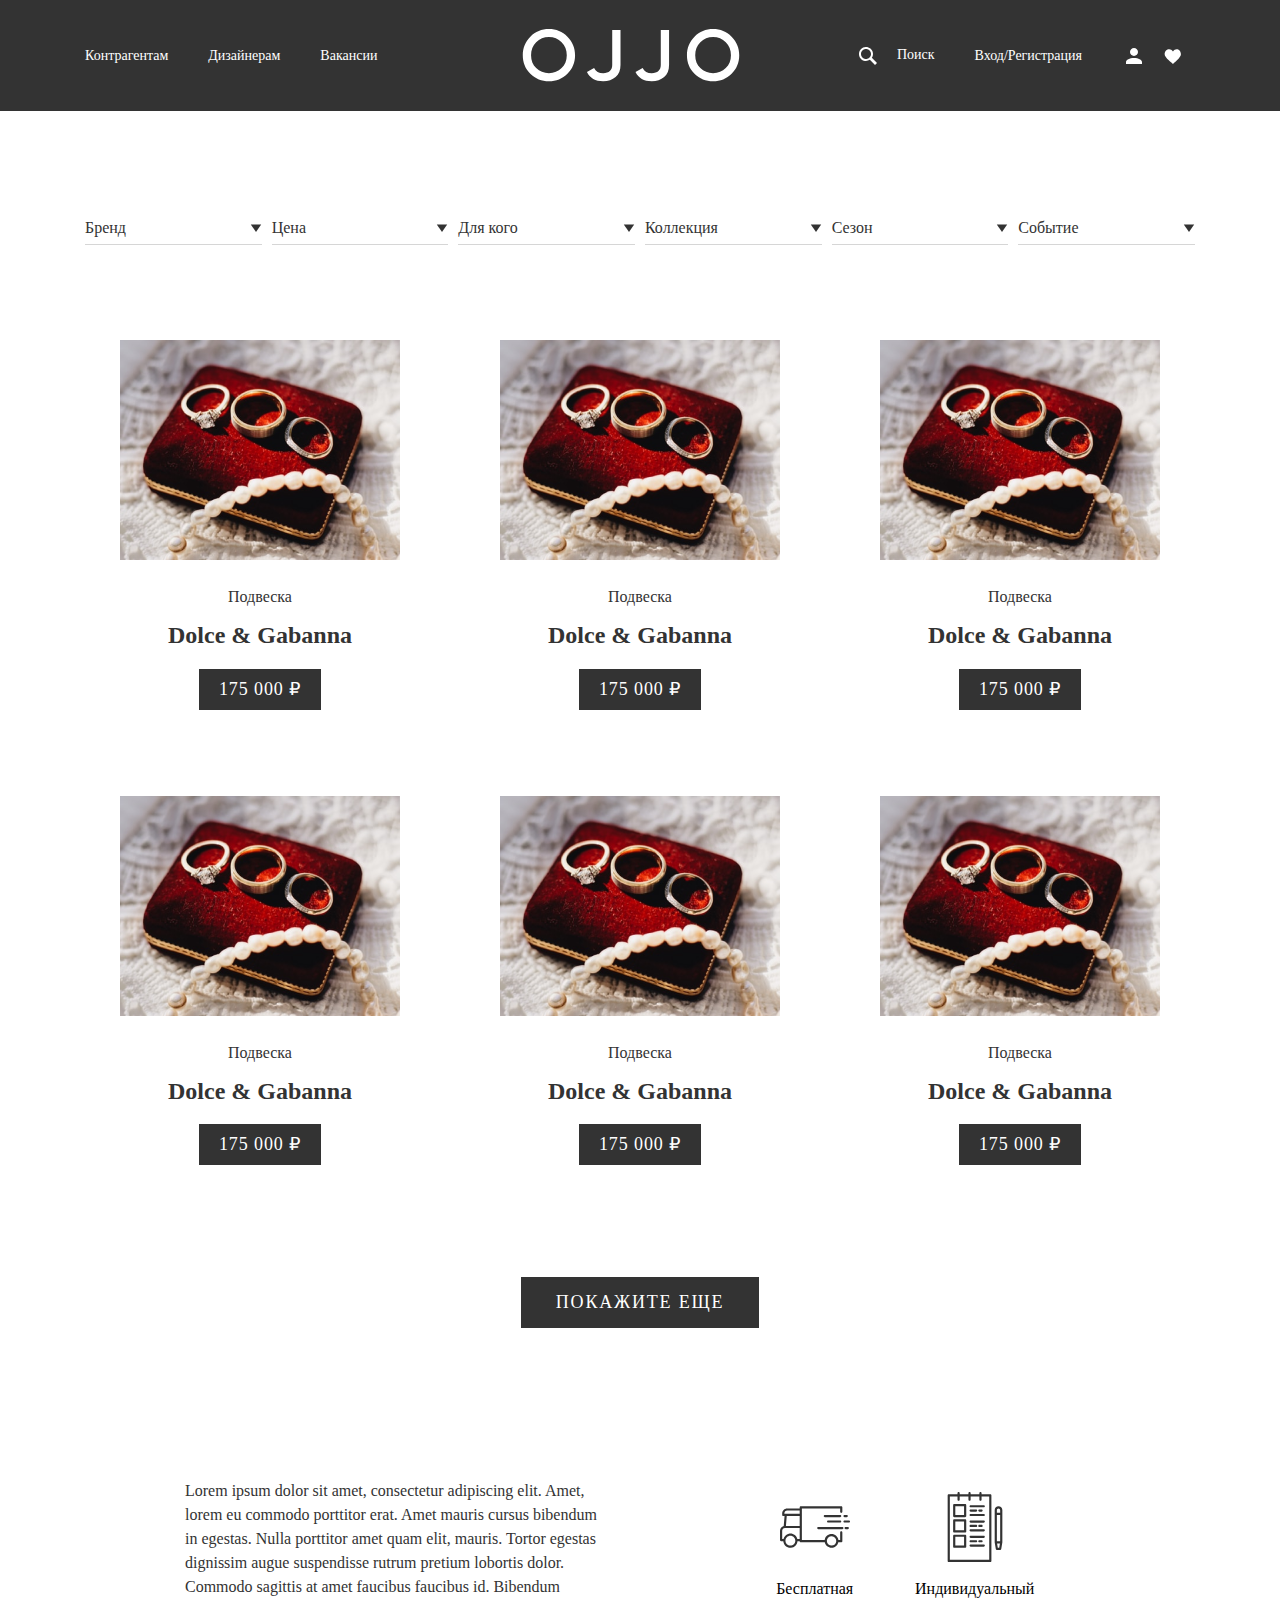
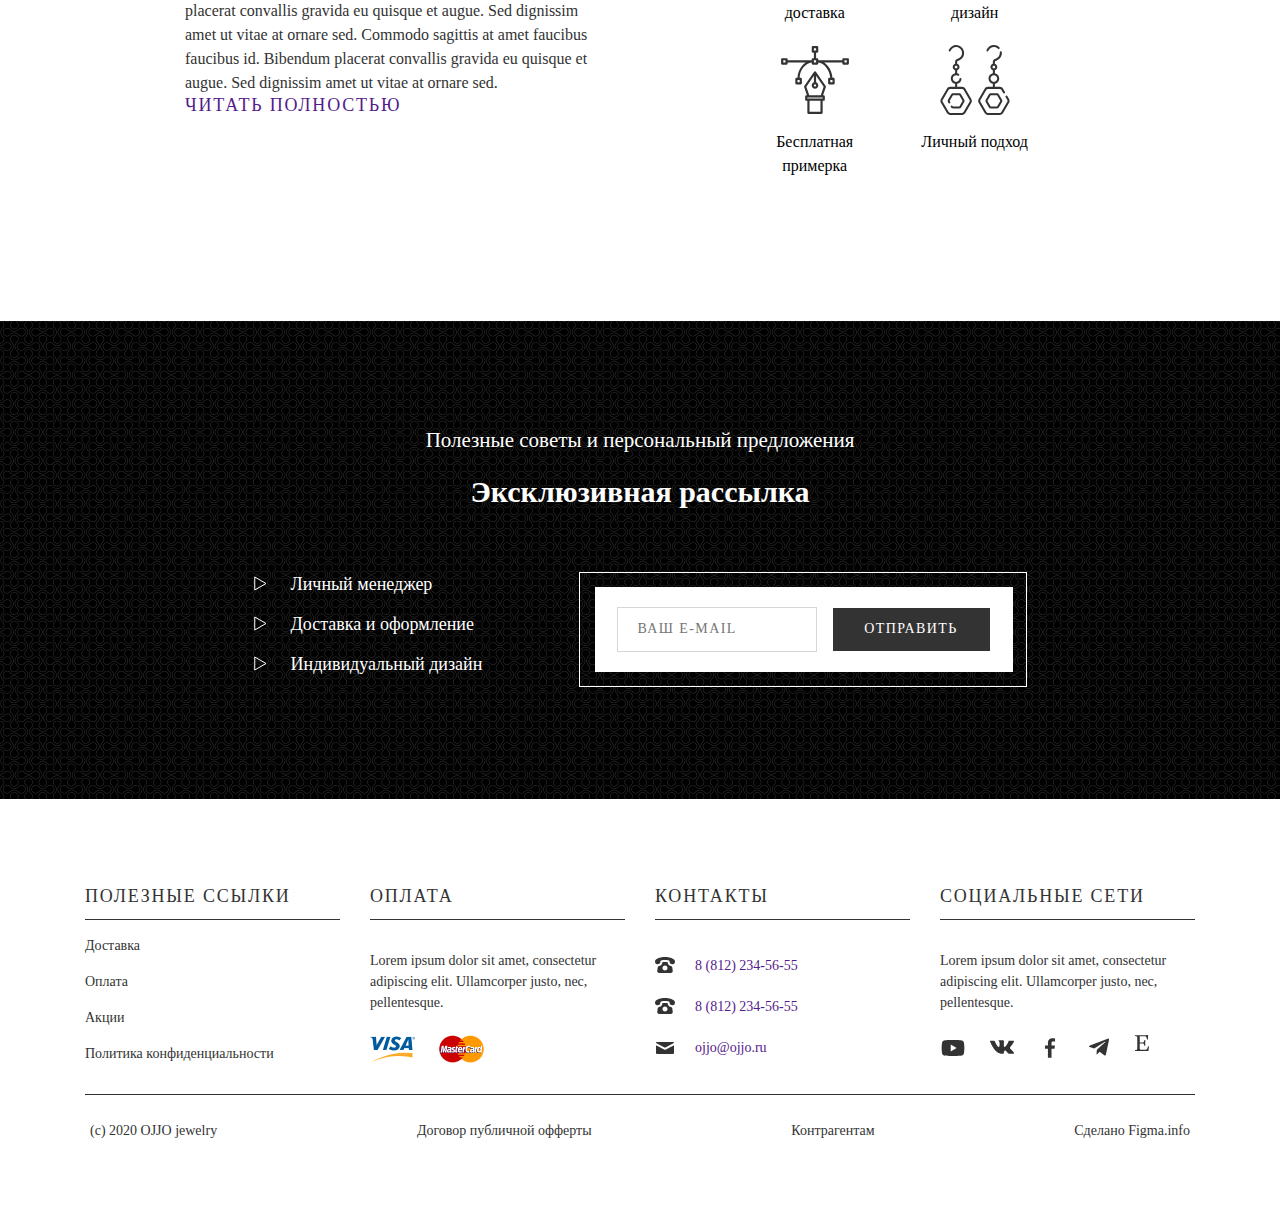
<file: index.html>
<!DOCTYPE html>
<html lang="ru">
<head>
	<meta charset="UTF-8">
	<meta name="viewport" content="width=device-width, initial-scale=1.0">
	<title>Document</title>
	<link rel="stylesheet" href="css/app.min.css">
</head>
<body>
	<header class="header">
		<div class="wrapper">
			<div class="head__container">
				<div class="head__line-left">
					<nav>
						<ul><a href="#" class="header__font">Контрагентам</a></ul>
						<ul><a href="#" class="header__font">Дизайнерам</a></ul>
						<ul><a href="#" class="header__font">Вакансии</a></ul>
					</nav>
				</div>
				<div class="head__logo">
					<a href="#">
						<img src="img/logo.svg" class="logo" alt="">
					</a>
				</div>
				<div class="head__line-right">
					<nav>
						<ul><a href="#" class="header_search header__font"><img src="img/icon-search.svg" alt="#"> Поиск</a></ul>
						<ul><a href="#" class="header__font">Вход/Регистрация</a></ul>
						<ul><a href="#"><img src="img/icon-socials.svg" alt=""></a></ul>
						<ul><a href="#"><img src="img/icon-like.svg" alt=""></a></ul>
					</nav>
				</div>
			</div>
		</div>
	</header>
	<div class="content">
		<div class="wrapper">
			<div class="products">
				<div class="products__filter">
					<botton class="products__filter_botton">Бренд<img src="img/icon-filter-botton.svg" alt="#"></botton>
					<botton class="products__filter_botton">Цена<img src="img/icon-filter-botton.svg" alt="#"></botton>
					<botton class="products__filter_botton">Для кого<img src="img/icon-filter-botton.svg" alt="#"></botton>
					<botton class="products__filter_botton">Коллекция<img src="img/icon-filter-botton.svg" alt="#"></botton>
					<botton class="products__filter_botton">Сезон<img src="img/icon-filter-botton.svg" alt="#"></botton>
					<botton class="products__filter_botton">Событие<img src="img/icon-filter-botton.svg" alt="#"></botton>
				</div>
				<div class="products__box">
					<div class="products__grid">
						<div class="products__item">
							<img src="img/product.png" class="products__item_img" alt="">
							<p class="products__item_dscr">Подвеска</p>
							<p class="products__item_brand">Dolce & Gabanna</p>
							<button class="products__item_price">175 000 ₽</button>
						</div>
						<div class="products__item">
							<img src="img/product.png" class="products__item_img" alt="">
							<p class="products__item_dscr">Подвеска</p>
							<p class="products__item_brand">Dolce & Gabanna</p>
							<button class="products__item_price">175 000 ₽</button>
						</div>
						<div class="products__item">
							<img src="img/product.png" class="products__item_img" alt="">
							<p class="products__item_dscr">Подвеска</p>
							<p class="products__item_brand">Dolce & Gabanna</p>
							<button class="products__item_price">175 000 ₽</button>
						</div>
						<div class="products__item">
							<img src="img/product.png" class="products__item_img" alt="">
							<p class="products__item_dscr">Подвеска</p>
							<p class="products__item_brand">Dolce & Gabanna</p>
							<button class="products__item_price">175 000 ₽</button>
						</div>
						<div class="products__item">
							<img src="img/product.png" class="products__item_img" alt="">
							<p class="products__item_dscr">Подвеска</p>
							<p class="products__item_brand">Dolce & Gabanna</p>
							<button class="products__item_price">175 000 ₽</button>
						</div>
						<div class="products__item">
							<img src="img/product.png" class="products__item_img" alt="">
							<p class="products__item_dscr">Подвеска</p>
							<p class="products__item_brand">Dolce & Gabanna</p>
							<button class="products__item_price">175 000 ₽</button>
						</div>
					</div>
					<div class="products__button">
						<button class="products__btn_show-more">покажите еще</button>
					</div>
				</div>
				<div class="products__description">
					<div class="products__description_text">
						<p>Lorem ipsum dolor sit amet, consectetur adipiscing elit. Amet, lorem eu commodo porttitor erat. Amet mauris cursus bibendum in egestas. Nulla porttitor amet quam elit, mauris. Tortor egestas dignissim augue suspendisse rutrum pretium lobortis dolor. Commodo sagittis at amet faucibus faucibus id. Bibendum placerat convallis gravida eu quisque et augue. Sed dignissim amet ut vitae at ornare sed.
							Commodo sagittis at amet faucibus faucibus id. Bibendum placerat convallis gravida eu quisque et augue. Sed dignissim amet ut vitae at ornare sed.</p>
						<a href="">читать полностью</a>
					</div>
					<div class="products__description_items">
						<div class="products__description_item">
							<img src="img/products__description_item1.svg" alt="">
							<p>Бесплатная доставка</p>
						</div>
						<div class="products__description_item">
							<img src="img/products__description_item3.svg" alt="">
							<p>Бесплатная примерка</p>
						</div>
						<div class="products__description_item">
							<img src="img/products__description_item2.svg" alt="">
							<p>Индивидуальный дизайн</p>
						</div>
						<div class="products__description_item">
							<img src="img/products__description_item4.svg" alt="">
							<p>Личный подход</p>
						</div>
					</div>
				</div>
			</div>
		</div>
	</div>
	<section class="subscribe">
		<div class="wrapper">
			<div class="subscribe__tags">
				<h3 class="subscribe__tag">Полезные советы и персональный предложения</h3>
				<h2 class="subscribe__tag-bold">Эксклюзивная рассылка</h2>
			</div>	
			<div class="subscribe__main">
				<div class="subscribe__list_block">
					<ul>
						<li>Личный менеджер</li>
						<li>Доставка и оформление</li>
						<li>Индивидуальный дизайн</li>
					</ul>
				</div>
				<div class="subscribe__input_border">
					<div class="subscribe__input_block">
						<input type="text" class="subscribe__input"
								placeholder="ваш e-mail">
						<button class="subscribe__button">отправить</button>
					</div>
				</div>
			</div>
		</div>
	</section>
	<footer>
		<div class="wrapper">
			<div class="footer">
				<div class="links">
					<h4>полезные ссылки</h4>
					<div class="links_box">
						<a href="" class="foot_links">Доставка</a>
						<a href="" class="foot_links">Оплата</a>
						<a href="" class="foot_links">Акции</a>
						<a href="" class="foot_links">Политика конфиденциальности</a>	
					</div>
				</div>
				<div class="payment">
					<h4>оплата</h4>
					<div class="payment_box">
						<p class="payment_text">
							Lorem ipsum dolor sit amet, consectetur adipiscing elit. Ullamcorper justo, nec, pellentesque.
						</p>
						<img src="img/visa.png" alt="" class="visa">
						<img src="img/mastercard.png" alt="" class="mastercard">
					</div>
				</div>
				<div class="contacts">
					<h4>контакты</h4>
					<div class="contacts_box">
						<a href="" class="contacts_phone">8 (812) 234-56-55</a>
						<a href="" class="contacts_phone">8 (812) 234-56-55</a>
						<a href="" class="contacts_mail">ojjo@ojjo.ru</a>
					</div>
				</div>
				<div class="social">
					<h4>социальные сети</h4>
					<div class="social__box">
						<p>
							Lorem ipsum dolor sit amet, consectetur adipiscing elit. Ullamcorper justo, nec, pellentesque.
						</p>
						<a href="#"><img src="img/logo-youtube.svg" alt=""></a>
						<a href="#"><img src="img/logo-vk.svg" alt=""></a>
						<a href="#"><img src="img/logo-facebook.svg" alt=""></a>
						<a href="#"><img src="img/logo-telegram.svg" alt=""></a>
						<a href="#"><img src="img/logo-etsy.svg" alt=""></a>
					</div>	
				</div>	
			</div>
			<div class="footer__line">
				<a href="#">(c) 2020 OJJO jewelry</a>
				<a href="#">Договор публичной офферты</a>
				<a href="#">Контрагентам</a>
				<a href="#">Сделано Figma.info</a>
			</div>
		</div>
	</footer>
</body>
</html>
</file>
<file: css/app.min.css>
*{padding:0;margin:0;border:0}*,*:before,*:after{-moz-box-sizing:border-box;-webkit-box-sizing:border-box;box-sizing:bordeer-box}:focus,:active{outline:none}a:focus,a:active{outline:none}nav,footer,header,aside{display:block}html,body{height:100%;width:100%;font-size:100%;line-height:1;font-size:14px;-ms-text-size-adjust:100%;-moz-text-size-adjust:100%;-webkit-text-size-adjust:100%}input,button,textarea{font-family:inherit}input::-ms-clear{display:none}button{cursor:pointer}button::moz-focus-inner{padding:0;border:0}a,a:visited{text-decoration:none}a:hover{text-decoration:none}ul li{list-style:none}img{vertical-align:top}h1,h2,h3,h4,h5,h6{font-size:inherit;font-weight:400}.wrapper{max-width:1110px;margin:0 auto}.header{background-color:#333333}.header .head__container{height:111px;display:flex;justify-content:space-between;align-items:center}.header .head__container .head__line-left{width:321px}.header .head__container .head__line-left nav{display:flex;margin:0px -20px}.header .head__container .head__line-left a{margin:0px 20px}.header .head__container .head__line-right{margin:0px -20px}.header .head__container .head__line-right nav{display:flex;align-items:center}.header .head__container .head__line-right ul{display:flex;margin:0px 20px}.header .head__container .head__line-right ul:last-child{margin-left:-15px}.header .head__container .head__line-right ul img{margin-right:13px}.header__font{font-family:Gilroy;font-style:normal;font-weight:normal;font-size:14px;line-height:150%;color:#FFFFFF}.content{padding:100px 0px 102px 0px}.content .products__filter{display:flex;justify-content:space-between;flex-wrap:wrap;margin:0px -5px}.content .products__filter_botton{margin:0px 5px 20px 5px;display:flex;align-items:center;justify-content:space-between;width:calc(100%/6 - 10px);height:34px;border-bottom:1px solid #D6D6D6;font-family:Gilroy;font-style:normal;font-weight:normal;font-size:16px;line-height:150%;color:#333333}.content .products__box .products__grid{display:flex;flex-wrap:wrap;justify-content:space-between;padding:40px 0px 60px 0px;margin:0px -15px}.content .products__box .products__grid .products__item{padding:35px;width:calc(100%/3 - 30px);text-align:center;margin:0px 15px 15px 15px}.content .products__box .products__grid .products__item .products__item_img{width:100%;margin-bottom:25px}.content .products__box .products__grid .products__item .products__item_dscr{margin-bottom:10px;font-family:Gilroy;font-style:normal;font-weight:normal;font-size:16px;line-height:150%;color:#333333}.content .products__box .products__grid .products__item .products__item_brand{margin-bottom:15px;font-family:Gilroy;font-style:normal;font-weight:600;font-size:24px;line-height:140%;color:#333333}.content .products__box .products__grid .products__item .products__item_price{padding:10px 20px;font-family:Gilroy;font-style:normal;font-weight:normal;font-size:18px;line-height:21px;letter-spacing:0.05em;text-transform:uppercase;color:#FFFFFF;background:#333333;border:1px solid #FFFFFF}.content .products__box .products__button{text-align:center}.content .products__box .products__button .products__btn_show-more{text-align:center;padding:15px 35px;background:#333333;border:1px solid #FFFFFF;font-family:Gilroy;font-style:normal;font-weight:500;font-size:18px;line-height:21px;letter-spacing:0.1em;color:#FFFFFF;text-transform:uppercase}.content .products__description{display:flex;padding:150px 0px 0px 0px}.content .products__description .products__description_text{width:540px;color:#333333;font-family:Gilroy;font-style:normal;padding:0px 0px 20px 100px}.content .products__description .products__description_text p{font-weight:normal;font-size:16px;line-height:150%}.content .products__description .products__description_text a{font-weight:500;font-size:18px;line-height:21px;letter-spacing:0.1em;text-transform:uppercase}.content .products__description .products__description_items{display:flex;flex-direction:column;flex-wrap:wrap;height:327px;margin:13px 0px 0px 123px;padding:0px 150px 0px 0px}.content .products__description .products__description_items .products__description_item{margin:0px 20px 20px;width:120px;height:133px;text-align:center;font-family:Gilroy;font-style:normal;font-weight:normal;font-size:16px;line-height:150%;color:#000000}.content .products__description .products__description_items .products__description_item img{width:70px;height:70px;margin-bottom:15px}.subscribe{height:478px;background:url(../img/sub__bg.png);padding:105px 0px 115px 0px}.subscribe .subscribe__tags{text-align:center}.subscribe .subscribe__tags .subscribe__tag{margin-bottom:15px;font-family:Gilroy;font-style:normal;font-weight:normal;font-size:21px;line-height:140%;color:#FFFFFF}.subscribe .subscribe__tags .subscribe__tag-bold{font-family:Noto Serif;font-style:normal;font-weight:bold;font-size:30px;line-height:41px;color:#FFFFFF;margin:0px 0px 60px 0px}.subscribe .subscribe__main{display:flex;justify-content:center}.subscribe .subscribe__main .subscribe__list_block{margin:0px 80px 0px 0px}.subscribe .subscribe__main .subscribe__list_block ul{width:245px;min-height:105px}.subscribe .subscribe__main .subscribe__list_block ul li{font-family:Gilroy;font-style:normal;font-weight:normal;font-size:18px;line-height:140%;color:#FFFFFF;margin:0px 0px 15px 0px}.subscribe .subscribe__main .subscribe__list_block ul li:before{content:'';position:relative;top:3px;width:17px;height:17px;background:url(/img/sub__list_icon.svg) no-repeat;display:inline-block;margin:0px 20px 0px 0px}.subscribe .subscribe__main .subscribe__list_block ul li:last-child{margin:unset}.subscribe .subscribe__main .subscribe__input_border{border:1px solid #fff;max-width:448px;min-height:113px;padding:14px 15px}.subscribe .subscribe__main .subscribe__input_border .subscribe__input_block{width:418px;padding:20px 22px;background-color:#ffffff;display:flex;align-items:center}.subscribe .subscribe__main .subscribe__input_border .subscribe__input_block .subscribe__input{width:200px;height:45px;font-family:Gilroy;font-style:normal;font-weight:500;font-size:14px;line-height:16px;letter-spacing:0.1em;text-transform:uppercase;padding:0px 10px 0px 20px;border:1px solid #D6D6D6;margin-right:15px}.subscribe .subscribe__main .subscribe__input_border .subscribe__input_block .subscribe__button{width:159px;height:45px;background:#333333;border:1px solid #FFFFFF;font-family:Gilroy;font-style:normal;font-weight:500;font-size:14px;line-height:16px;letter-spacing:0.1em;text-transform:uppercase;color:#FFFFFF}h4{font-family:Gilroy;font-style:normal;font-weight:500;font-size:18px;line-height:140%;letter-spacing:0.1em;text-transform:uppercase;color:#333333;margin:0px 0px 10px 0px;text-align:left}footer{padding:85px 0px 60px 0px}footer .footer{display:flex;justify-content:space-between;flex-wrap:wrap}footer .footer div{margin:0px 0px 15px 0px}footer .footer .links{width:255px}footer .footer .links .links_box{border-top:1px solid #333333;padding:15px 0px 0px 0px}footer .footer .links .links_box .foot_links{font-family:Gilroy;font-style:normal;font-weight:normal;font-size:14px;line-height:150%;color:#333333;display:block;margin:0px 0px 15px 0px}footer .footer .links .links_box .foot_links:last-child{margin:unset}footer .footer .payment{width:255px}footer .footer .payment .payment_box{border-top:1px solid #333333}footer .footer .payment .payment_box .payment_text{font-family:Gilroy;font-style:normal;font-weight:normal;font-size:14px;line-height:150%;color:#333333;margin:30px 0px 21px 0px}footer .footer .payment .payment_box .visa{margin:0px 20px 0px 0px}footer .footer .contacts{width:255px}footer .footer .contacts .contacts_box{padding:30px 0px 0px 0px;border-top:1px solid #333333;font-family:Gilroy;font-style:normal;font-weight:normal;font-size:14px;line-height:150%;color:#333333}footer .footer .contacts .contacts_box a{display:block;margin:0px 0px 15px 0px}footer .footer .contacts .contacts_box a:last-child{margin:unset}footer .footer .contacts .contacts_box .contacts_phone:before{content:'';position:relative;top:5px;width:20px;height:20px;background:url(../img/phone.svg) no-repeat;display:inline-block;margin:0px 20px 0px 0px}footer .footer .contacts .contacts_box .contacts_mail:before{content:'';position:relative;top:6px;width:20px;height:20px;background:url(../img/mail.svg) no-repeat;display:inline-block;margin:0px 20px 0px 0px}footer .footer .social{width:255px}footer .footer .social__box{padding:30px 0px 0px 0px;border-top:1px solid #333333}footer .footer .social__box p{font-family:Gilroy;font-style:normal;font-weight:normal;font-size:14px;line-height:150%;color:#333333;margin-bottom:22px}footer .footer .social__box a{margin-right:20px}footer .footer .social__box a img:nth-child(2){top:2}footer .footer__line{border-top:1px solid #333333;justify-content:space-between;padding:20px 0px;display:flex;flex-wrap:wrap}footer .footer__line a{margin:5px 5px;display:block;font-family:Gilroy;font-style:normal;font-weight:normal;font-size:14px;line-height:150%;color:#333333}@media (max-width: 1199.98px){.wrapper{max-width:1080px;padding:0px 15px}}@media (max-width: 991.98px){.head__line-left{display:none}.content .products__box .products__grid .products__item{padding:15px}.content .products__filter_botton{width:110px}.content .products__description .products__description_items{margin-left:30px}.subscribe{padding:55px 50px}.subscribe .subscribe__main{flex-wrap:wrap}.subscribe .subscribe__main .subscribe__list_block{margin-bottom:15px}footer .footer{justify-content:space-evenly}footer .footer>div{margin:0px 30px 30px 40px}}@media (max-width: 767.98px){.header .head__container .head__line-right nav{display:none}.content{padding:50px 0px}.content .products__filter_botton{width:calc(100%/3 - 10px)}.content .products__box .products__grid{padding:30px 0px 40px 0px}.content .products__box .products__grid .products__item{width:calc(100%/2 - 30px)}.content .products__description{flex-wrap:wrap;padding-top:80px}.content .products__description .products__description_text{width:unset;padding:0px 10px;margin-bottom:10px}.content .products__description .products__description_items{flex-direction:row;padding:0}footer{padding:40px 0px 30px 0px}footer .footer>div{margin:0}}@media (max-width: 575.98px){.subscribe .subscribe__main .subscribe__input_border .subscribe__input_block{flex-wrap:wrap;width:unset}.content{padding:20px 0px}.content .products__filter_botton{width:calc(100%/2 - 10px)}.content .products__box .products__grid{padding:20px 0px 30px 0px}.content .products__box .products__grid .products__item{width:calc(100%/1 - 30px)}.content .products__description{padding-top:50px}.content .products__description .products__description_text{width:unset;padding:0px 10px;margin-bottom:10px}.content .products__description .products__description_items{padding:0;margin:0}.content .products__description .products__description_items .products__description_item{margin:10px}.subscribe{padding:10px}.subscribe .subscribe__tags .subscribe__tag-bold{margin-bottom:15px}.subscribe .subscribe__main .subscribe__list_block{margin-right:0}.subscribe .subscribe__main .subscribe__input_border .subscribe__input_block .subscribe__input{margin:0px 0px 5px 0px;width:100%}.subscribe .subscribe__main .subscribe__input_border .subscribe__input_block .subscribe__button{width:100%}footer .footer__line{display:none}}
</file>
